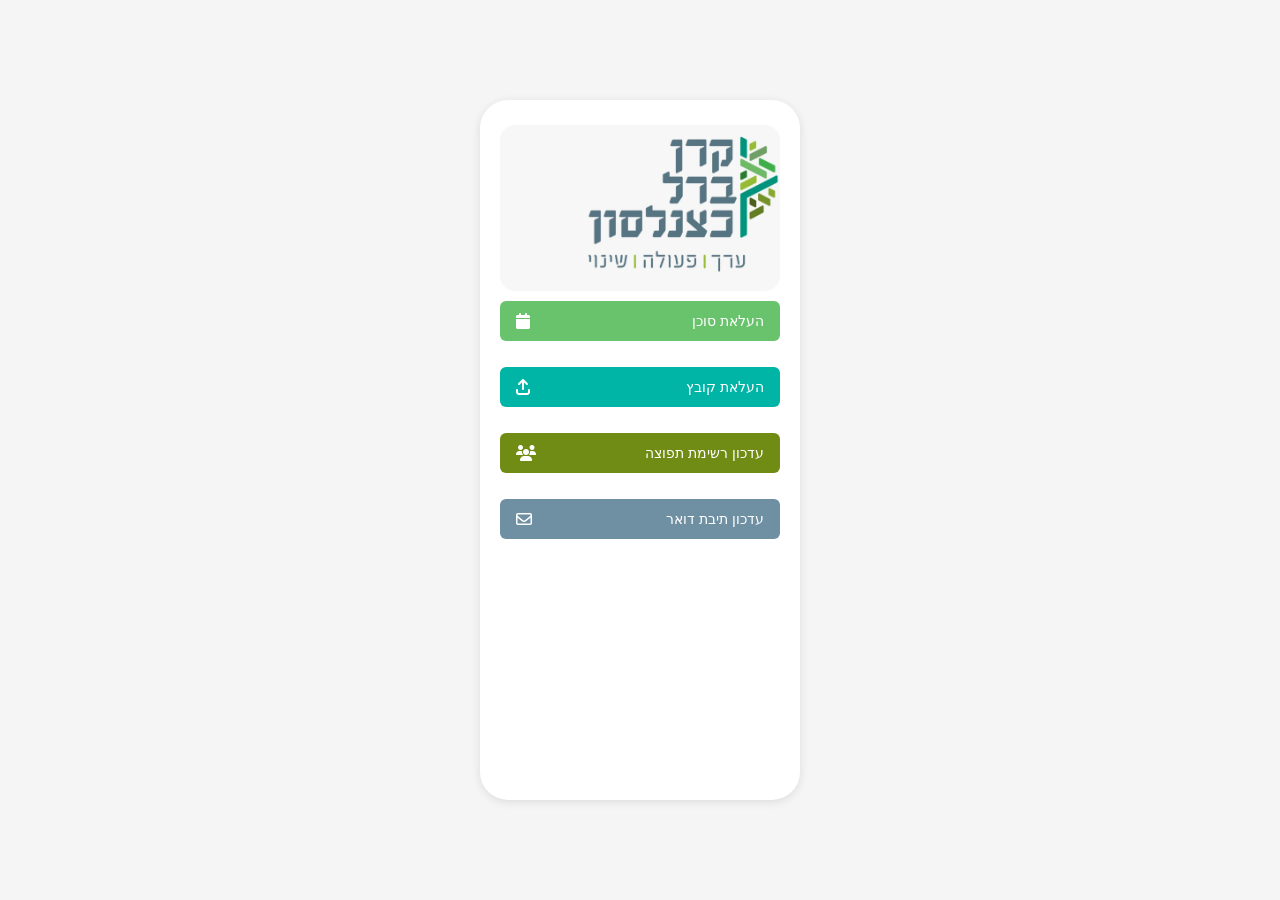
<file: public/index.html>
<!doctype html>
<html lang="he" dir="rtl">
<head>
  <meta charset="UTF-8">
  <meta name="viewport" content="width=device-width, initial-scale=1.0">
  <title>BERL</title>
  <link rel="stylesheet" href="https://cdnjs.cloudflare.com/ajax/libs/font-awesome/6.5.1/css/all.min.css">
  <link rel="stylesheet" href="index.css">
  <script src="app.js" defer></script>
</head>
<body>
  <main class="screen active" data-page="home">
    <div class="logo">
      <img src="logo.png" class="logo" width="70%" alt="BERL">
    </div>

    <div class="menu">
      <button class="btn light-green" type="button" data-target="agent.html">
        <span>העלאת סוכן</span>
        <i class="fa-solid fa-calendar"></i>
      </button>

      <button class="btn teal" type="button" data-target="upload.html">
        <span>העלאת קובץ</span>
        <i class="fa-solid fa-arrow-up-from-bracket"></i>
      </button>

      <button class="btn dark-green" type="button" data-target="mailing.html">
        <span>עדכון רשימת תפוצה</span>
        <i class="fa-solid fa-users"></i>
      </button>

      <button class="btn blue-gray" type="button" data-target="mailbox.html">
        <span>עדכון תיבת דואר</span>
        <i class="fa-regular fa-envelope"></i>
      </button>
    </div>
  </main>
</body>
</html>
</file>
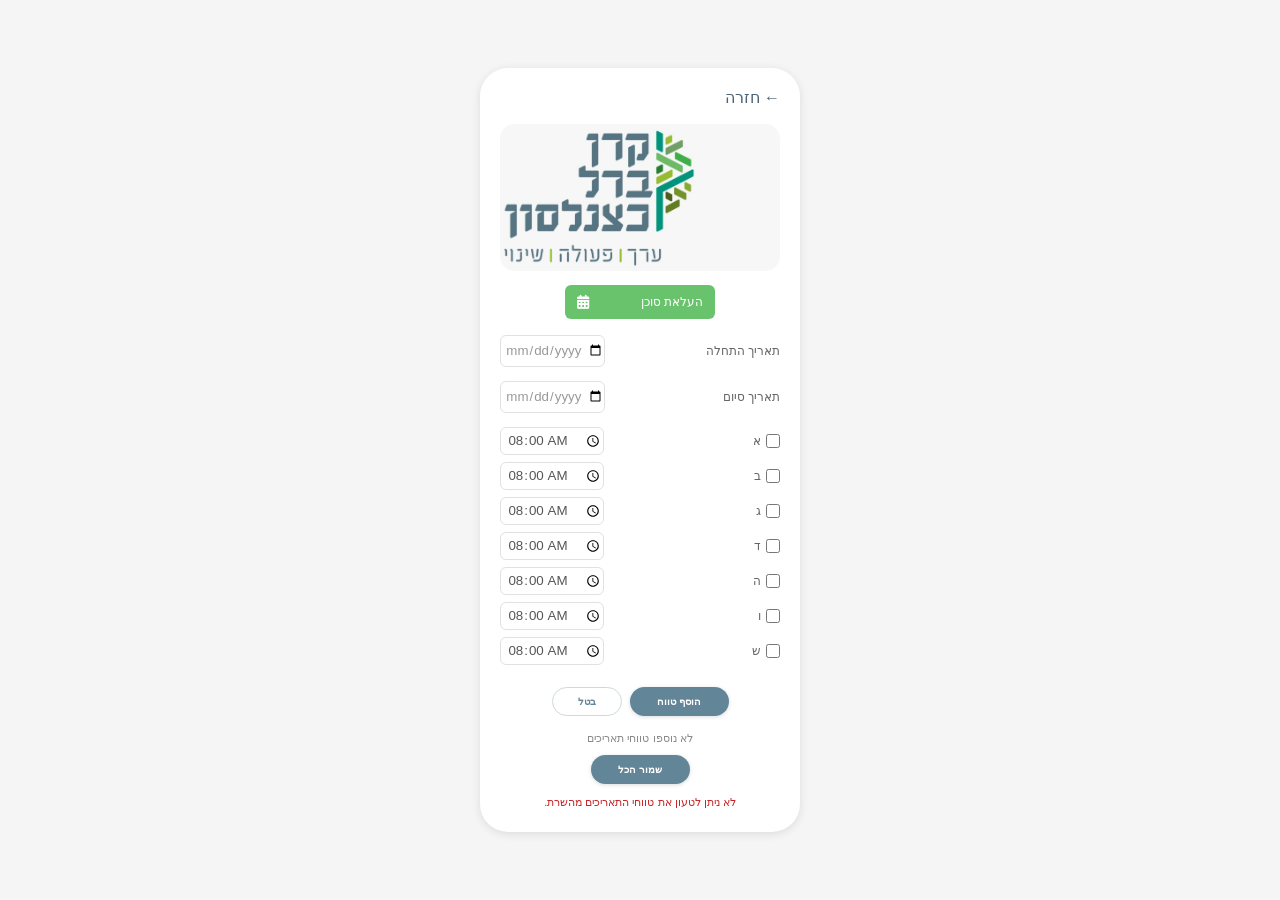
<file: public/agent.html>
<!doctype html>
<html lang="he" dir="rtl">
<head>
  <meta charset="UTF-8">
  <meta name="viewport" content="width=device-width, initial-scale=1.0">
  <title>BERL - העלאת סוכן</title>
  <link rel="stylesheet" href="https://cdnjs.cloudflare.com/ajax/libs/font-awesome/6.5.1/css/all.min.css">
  <link rel="stylesheet" href="index.css">
  <script src="app.js" defer></script>
</head>
<body>
  <main class="screen active agent-screen" data-page="agent">
    <button class="back-btn" type="button" data-target="index.html">← חזרה</button>

    <div class="logo agent-logo">
      <img src="logo.png" alt="BERL">
    </div>

    <section class="section agent-section">
      <div class="green-btn">
        <span>העלאת סוכן</span>
        <i class="fa-solid fa-calendar-days"></i>
      </div>

      <div class="date-area range-editor">
        <input id="editingRangeIndex" type="hidden" value="">
        <div class="row">
          <label for="startDate">תאריך התחלה</label>
          <input id="startDate" type="date">
        </div>
        <div class="row">
          <label for="endDate">תאריך סיום</label>
          <input id="endDate" type="date">
        </div>
      </div>

      <div class="range-days" id="rangeDayEditor">
        <div class="range-day" data-day-row="sun">
          <label><input class="day-box" type="checkbox" data-day-enabled="sun"> א</label>
          <input class="day-time" type="time" data-day-time="sun" value="08:00">
        </div>
        <div class="range-day" data-day-row="mon">
          <label><input class="day-box" type="checkbox" data-day-enabled="mon"> ב</label>
          <input class="day-time" type="time" data-day-time="mon" value="08:00">
        </div>
        <div class="range-day" data-day-row="tue">
          <label><input class="day-box" type="checkbox" data-day-enabled="tue"> ג</label>
          <input class="day-time" type="time" data-day-time="tue" value="08:00">
        </div>
        <div class="range-day" data-day-row="wed">
          <label><input class="day-box" type="checkbox" data-day-enabled="wed"> ד</label>
          <input class="day-time" type="time" data-day-time="wed" value="08:00">
        </div>
        <div class="range-day" data-day-row="thu">
          <label><input class="day-box" type="checkbox" data-day-enabled="thu"> ה</label>
          <input class="day-time" type="time" data-day-time="thu" value="08:00">
        </div>
        <div class="range-day" data-day-row="fri">
          <label><input class="day-box" type="checkbox" data-day-enabled="fri"> ו</label>
          <input class="day-time" type="time" data-day-time="fri" value="08:00">
        </div>
        <div class="range-day" data-day-row="sat">
          <label><input class="day-box" type="checkbox" data-day-enabled="sat"> ש</label>
          <input class="day-time" type="time" data-day-time="sat" value="08:00">
        </div>
      </div>

      <div class="range-actions">
        <button class="mailbox-submit" type="button" data-action="add-range">הוסף טווח</button>
        <button class="secondary-btn" type="button" data-action="cancel-edit">בטל</button>
      </div>

      <div id="rangeList" class="range-list"></div>

      <button class="mailbox-submit save-all-btn" type="button" data-action="save-schedule">שמור הכל</button>
    </section>

    <div id="pageStatus" class="page-status" role="status"></div>
  </main>
</body>
</html>
</file>
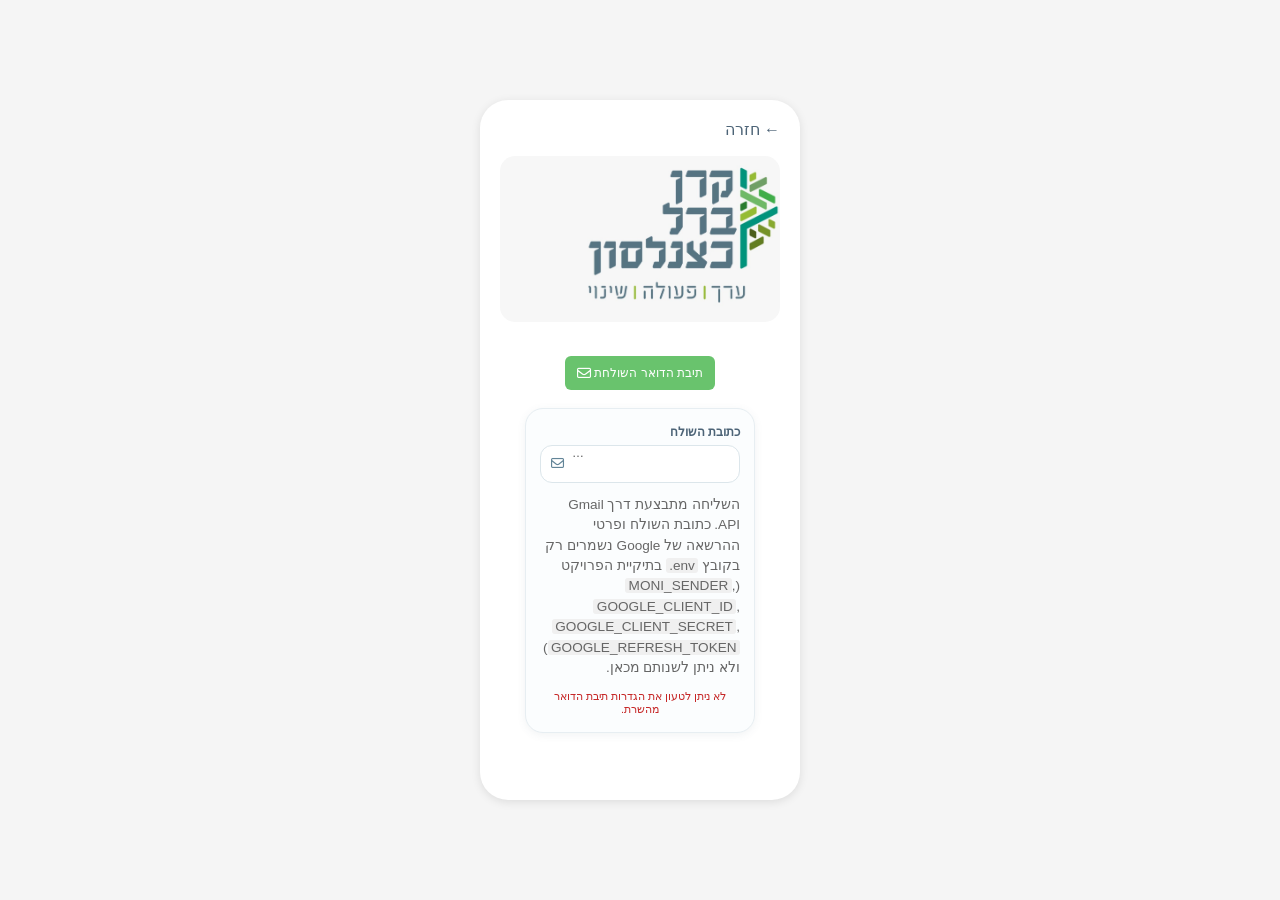
<file: public/mailbox.html>
<!doctype html>
<html lang="he" dir="rtl">
<head>
  <meta charset="UTF-8">
  <meta name="viewport" content="width=device-width, initial-scale=1.0">
  <title>BERL - תיבת דואר</title>
  <link rel="stylesheet" href="https://cdnjs.cloudflare.com/ajax/libs/font-awesome/6.5.1/css/all.min.css">
  <link rel="stylesheet" href="index.css">
  <script src="app.js" defer></script>
</head>
<body>
  <main class="screen active" data-page="mailbox">
    <button class="back-btn" type="button" data-target="index.html">← חזרה</button>

    <div class="logo">
      <img src="logo.png" class="logo" width="70%" alt="BERL">
    </div>

    <div class="mailbox-content">
      <div class="green-btn">
        <span>תיבת הדואר השולחת</span>
        <span class="icon"><i class="fa-regular fa-envelope"></i></span>
      </div>

      <div class="mailbox-card mailbox-readonly">
        <div class="mailbox-field">
          <label>כתובת השולח</label>
          <div class="input-shell">
            <i class="fa-regular fa-envelope"></i>
            <span id="senderEmail" class="mailbox-input" dir="ltr">…</span>
          </div>
        </div>
        <p class="mailbox-hint">
          השליחה מתבצעת דרך Gmail API. כתובת השולח ופרטי ההרשאה של Google נשמרים רק בקובץ
          <code>.env</code> בתיקיית הפרויקט (<code>MONI_SENDER</code>, <code>GOOGLE_CLIENT_ID</code>,
          <code>GOOGLE_CLIENT_SECRET</code>, <code>GOOGLE_REFRESH_TOKEN</code>) ולא ניתן לשנותם מכאן.
        </p>
        <div id="pageStatus" class="page-status" role="status"></div>
      </div>
    </div>
  </main>
</body>
</html>
</file>
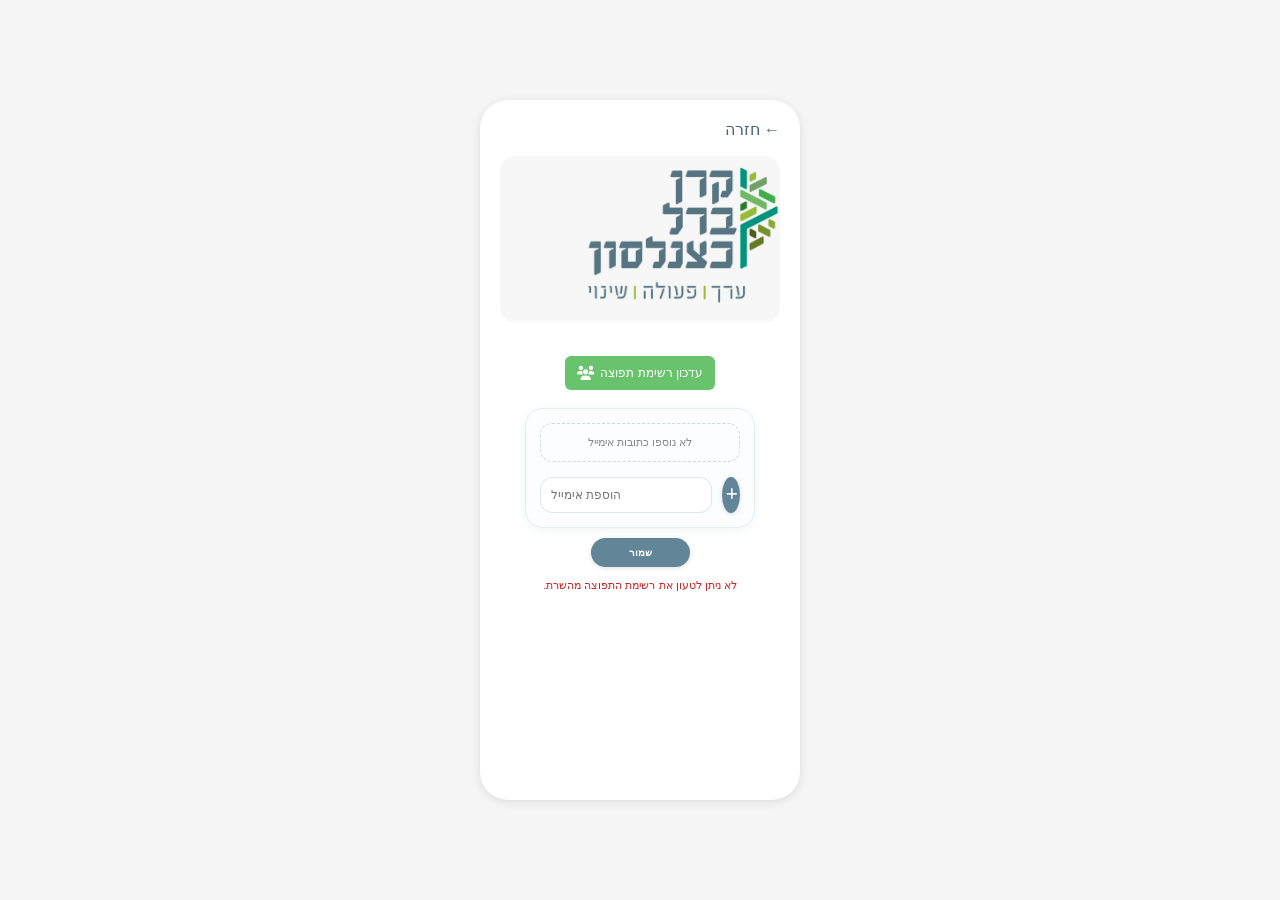
<file: public/mailing.html>
<!doctype html>
<html lang="he" dir="rtl">
<head>
  <meta charset="UTF-8">
  <meta name="viewport" content="width=device-width, initial-scale=1.0">
  <title>BERL - רשימת תפוצה</title>
  <link rel="stylesheet" href="https://cdnjs.cloudflare.com/ajax/libs/font-awesome/6.5.1/css/all.min.css">
  <link rel="stylesheet" href="index.css">
  <script src="app.js" defer></script>
</head>
<body>
  <main class="screen active" data-page="mailing">
    <button class="back-btn" type="button" data-target="index.html">← חזרה</button>

    <div class="logo">
      <img src="logo.png" class="logo" width="70%" alt="BERL">
    </div>

    <div class="mailing-content">
      <div class="green-btn">
        <span>עדכון רשימת תפוצה</span>
        <span class="icon"><i class="fa-solid fa-users"></i></span>
      </div>

      <div class="mailing-card">
        <div id="emailList" class="email-list">
          <div class="empty-mailing">לא נוספו כתובות אימייל</div>
        </div>

        <div class="add-row">
          <input id="newEmail" type="email" placeholder="הוספת אימייל">
          <button class="plus" type="button" data-action="add-email" aria-label="הוסף אימייל">
            <i class="fa-solid fa-plus"></i>
          </button>
        </div>
      </div>

      <button class="mailbox-submit mailing-save" type="button" data-action="save-mailing-list">שמור</button>
      <div id="pageStatus" class="page-status" role="status"></div>
    </div>
  </main>
</body>
</html>
</file>
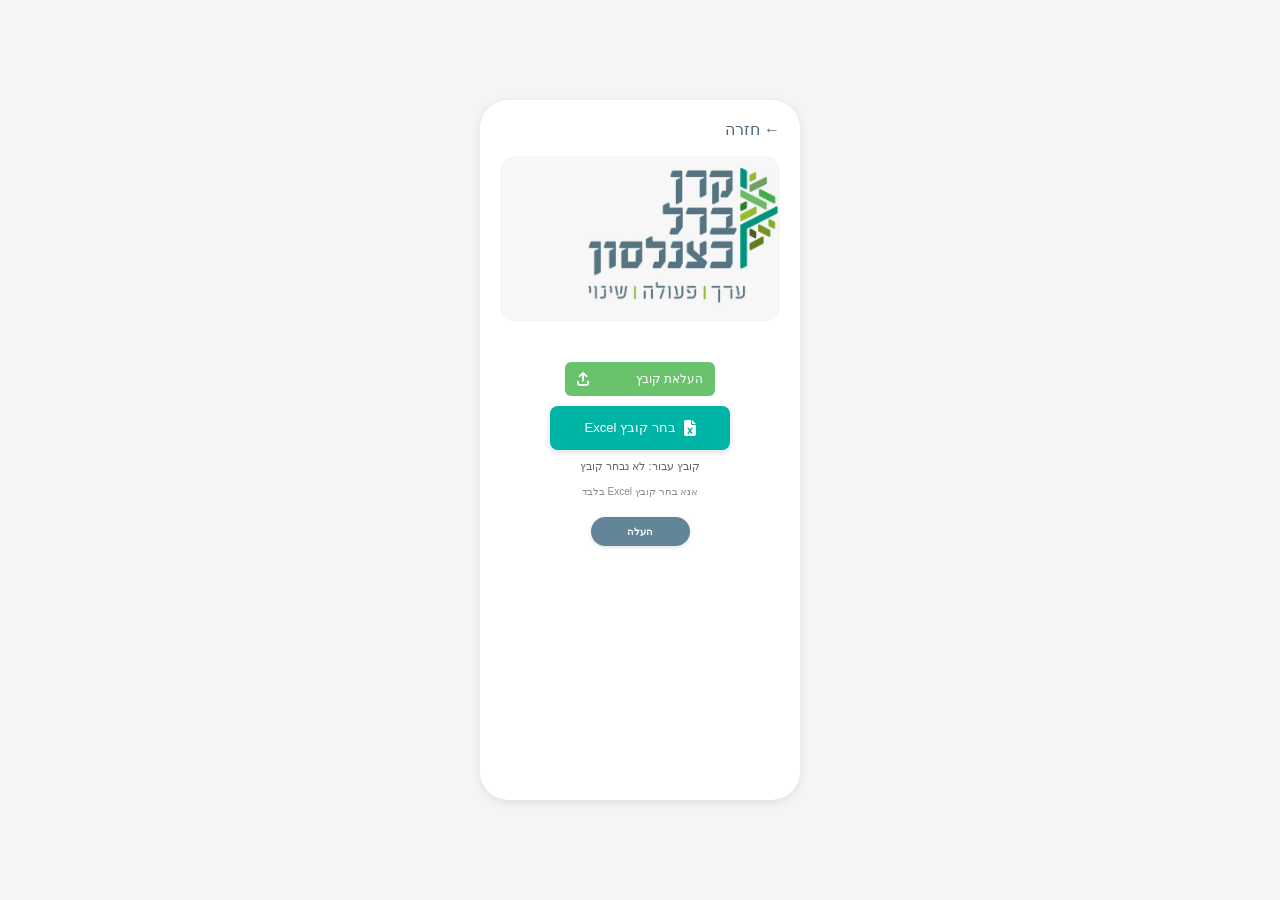
<file: public/upload.html>
<!doctype html>
<html lang="he" dir="rtl">
<head>
  <meta charset="UTF-8">
  <meta name="viewport" content="width=device-width, initial-scale=1.0">
  <title>BERL - העלאת קובץ</title>
  <link rel="stylesheet" href="https://cdnjs.cloudflare.com/ajax/libs/font-awesome/6.5.1/css/all.min.css">
  <link rel="stylesheet" href="index.css">
  <script src="app.js" defer></script>
</head>
<body>
  <main class="screen active" data-page="upload">
    <button class="back-btn" type="button" data-target="index.html">← חזרה</button>
    <div class="logo">
      <img src="logo.png" class="logo" width="70%" alt="BERL">
    </div>

    <div class="upload-content">
      <div class="green-btn">
        <span>העלאת קובץ</span>
        <span class="icon"><i class="fa-solid fa-arrow-up-from-bracket"></i></span>
      </div>

      <label for="excelUpload" class="upload-box">
        <i class="fa-solid fa-file-excel"></i>
        <span>בחר קובץ Excel</span>
      </label>
      <input type="file" id="excelUpload" hidden accept=".xlsx,.xls,application/vnd.openxmlformats-officedocument.spreadsheetml.sheet,application/vnd.ms-excel">

      <p id="selectedFile" class="upload-file-name">קובץ עבור: לא נבחר קובץ</p>
      <div class="upload-hint">אנא בחר קובץ Excel בלבד</div>
      <button class="mailbox-submit" type="button" data-action="upload-file">העלה</button>
      <div id="pageStatus" class="upload-status" role="status"></div>
    </div>
  </main>
</body>
</html>
</file>
<file: public/index.css>
* {
  margin: 0;
  padding: 0;
  box-sizing: border-box;
  font-family: Arial, sans-serif;
}

body {
  background: #f5f5f5;
  display: flex;
  justify-content: center;
  align-items: center;
  min-height: 100vh;
}

.screen {
  display: none;
  width: 320px;
  min-height: 700px;
  max-height: 95vh;
  overflow-y: auto;
  background: #fff;
  border-radius: 28px;
  padding: 20px;
  box-shadow: 0 2px 10px rgba(0, 0, 0, 0.1);
}

.screen.active {
  display: block;
}


/* Home */
.logo {
  text-align: right;
  margin-top: 5px;
  margin-bottom: 10px;
  background-color: #f7f7f7;
  border-radius: 15px;
}

.logo h1 {
  font-size: 32px;
  line-height: 1;
  color: #4d6477;
  font-weight: bold;
}

.logo span {
  display: block;
  color: #8a8a8a;
  font-size: 14px;
  margin-top: 4px;
}

.menu {
  display: flex;
  flex-direction: column;
  gap: 26px;
  margin-top: 2px;
}

.btn {
  display: flex;
  align-items: center;
  justify-content: space-between;
  color: white;
  border: none;
  border-radius: 6px;
  padding: 12px 16px;
  font-size: 14px;
  cursor: pointer;
  width: 100%;
  height: 40px;
}

.btn i {
  font-size: 16px;
}

.light-green {
  background: #69c36d;
}

.teal {
  background: #00b4a6;
}

.dark-green {
  background: #718c15;
}

.blue-gray {
  background: #6f8fa3;
}

.user-text {
  text-align: center;
  color: #666;
  font-size: 13px;
  margin-top: -10px;
}


/* Agent */
.logo-text {
  color: #50677a;
  font-weight: bold;
  line-height: 1;
  font-size: 14px;
}

.logo-sub {
  color: #c9a25f;
  font-size: 10px;
}

.section {
  margin-top: 50px;
}

.agent-section {
  margin-top: 12px;
}

.agent-logo {
  margin-bottom: 14px;
}

.agent-logo img {
  display: block;
  width: 70%;
  height: auto;
  margin-right: auto;
  border-radius: 15px;
}

.green-btn {
  width: 150px;
  height: 34px;
  background: #69c36d;
  color: white;
  border: none;
  border-radius: 6px;
  display: flex;
  align-items: center;
  justify-content: space-between;
  padding: 0 12px;
  margin: auto;
  font-size: 12px;
  cursor: default;
  pointer-events: none;
}

.green-btn i {
  font-size: 14px;
}

.green-btn .icon {
  font-size: 15px;
  line-height: 1;
  pointer-events: none;
}

.date-area {
  margin-top: 25px;
}

.range-editor {
  margin-top: 16px;
}

.row {
  display: flex;
  align-items: center;
  justify-content: space-between;
  margin-bottom: 14px;
}

.row label {
  font-size: 12px;
  color: #666;
  width: 90px;
}

.row input {
  width: 105px;
  height: 32px;
  border: 1px solid #e1e1e1;
  border-radius: 6px;
  text-align: center;
  color: #999;
}

.range-days {
  display: flex;
  flex-direction: column;
  gap: 7px;
  margin-top: 12px;
}

.range-day {
  display: flex;
  align-items: center;
  justify-content: space-between;
  gap: 8px;
  font-size: 12px;
  color: #666;
}

.range-day label {
  display: flex;
  align-items: center;
  justify-content: flex-start;
  gap: 5px;
  min-width: 44px;
}

.day-time {
  width: 104px;
  height: 28px;
  border: 1px solid #e1e1e1;
  border-radius: 6px;
  text-align: center;
  color: #555;
}

.range-actions {
  display: flex;
  align-items: center;
  justify-content: center;
  gap: 8px;
  margin-top: 12px;
}

.secondary-btn {
  width: 70px;
  height: 29px;
  margin-top: 10px;
  border: 1px solid #cfd8dc;
  border-radius: 18px;
  background: #fff;
  color: #638598;
  font-size: 10px;
  font-weight: 600;
  cursor: pointer;
}

.range-list {
  display: flex;
  flex-direction: column;
  gap: 8px;
  margin-top: 16px;
}

.empty-ranges {
  font-size: 11px;
  color: #8a8a8a;
  text-align: center;
}

.range-card {
  border: 1px solid #e1e1e1;
  border-radius: 10px;
  padding: 8px;
  background: #fafafa;
}

.range-card-header {
  display: flex;
  align-items: center;
  justify-content: space-between;
  gap: 8px;
  color: #4d6477;
  direction: ltr;
  font-size: 11px;
}

.range-card-actions {
  display: flex;
  gap: 6px;
}

.range-card-actions button {
  border: none;
  background: transparent;
  color: #4d6477;
  cursor: pointer;
  font-size: 12px;
}

.range-card-actions button[data-action="delete-range"] {
  color: #b94a48;
}

.range-card-days {
  display: flex;
  flex-wrap: wrap;
  gap: 5px;
  margin-top: 8px;
  direction: rtl;
}

.range-card-days span {
  border-radius: 10px;
  background: #eef5f8;
  color: #4d6477;
  padding: 3px 6px;
  font-size: 10px;
}

.save-all-btn {
  display: block;
  margin: 14px auto 0;
}

.add-btn {
  text-align: center;
  margin-top: 10px;
  margin-bottom: 70px;
}

.add-btn button {
  border: none;
  background: none;
  font-size: 22px;
  color: #666;
  cursor: pointer;
}

.time-section {
  margin-top: 20px;
}

.time-btn {
  width: 150px;
  height: 34px;
  background: #69c36d;
  color: white;
  border: none;
  border-radius: 6px;
  display: flex;
  align-items: center;
  justify-content: space-between;
  padding: 0 12px;
  margin: auto;
  font-size: 12px;
  cursor: pointer;
}

.days {
  margin-top: 25px;
  text-align: center;
}

.day-row {
  display: flex;
  justify-content: center;
  gap: 8px;
  margin-bottom: 15px;
  align-items: flex-start;
}

.day-option {
  display: flex;
  flex-direction: column;
  align-items: center;
  gap: 4px;
  font-size: 12px;
  color: #666;
}

.day-box {
  width: 14px;
  height: 14px;
  margin: 0;
}

.time-picker {
  display: flex;
  justify-content: center;
  align-items: center;
  gap: 8px;
}

.time-picker input,
.time-picker select {
  width: 85px;
  height: 24px;
  text-align: center;
  border: 1px solid #888;
  border-radius: 4px;
  background: #fff;
}

.save-btn {
  background: #e3bf89;
  border: none;
  padding: 4px 10px;
  cursor: pointer;
}

.back-btn {
  background: none;
  border: none;
  color: #4d6477;
  font-size: 16px;
  cursor: pointer;
  margin-bottom: 12px;
}


/* Mailing list */
.mailing-content {
  margin-top: 34px;
  display: flex;
  flex-direction: column;
  align-items: center;
}

.mailing-card {
  width: 230px;
  margin-top: 18px;
  padding: 14px;
  border: 1px solid #e7eef2;
  border-radius: 18px;
  background: #fbfdfe;
  box-shadow: 0 2px 8px rgba(77, 100, 119, 0.08);
}

.email-list {
  display: flex;
  flex-direction: column;
  gap: 8px;
  min-height: 42px;
  margin-bottom: 12px;
}

.empty-mailing {
  padding: 12px 8px;
  border: 1px dashed #cfd8dc;
  border-radius: 12px;
  color: #8a8a8a;
  font-size: 11px;
  text-align: center;
}

.email-row {
  width: 100%;
  height: 34px;
  border: 1px solid #dce6eb;
  border-radius: 10px;
  display: flex;
  align-items: center;
  background: #fff;
  box-sizing: border-box;
  direction: ltr;
  overflow: hidden;
}

.email-row input {
  flex: 1;
  height: 100%;
  border: none;
  outline: none;
  padding: 0 10px;
  box-sizing: border-box;
  font-size: 12px;
  color: #555;
  direction: ltr;
}

.delete-box {
  width: 34px;
  height: 100%;
  border: 0;
  border-left: 1px solid #cfcfcf;
  display: flex;
  align-items: center;
  justify-content: center;
  color: #b94a48;
  font-size: 13px;
  background: transparent;
  cursor: pointer;
}

.add-row {
  width: 100%;
  height: 36px;
  display: flex;
  align-items: center;
  gap: 10px;
  direction: ltr;
}

.add-row input {
  flex: 1;
  height: 36px;
  border: 1px solid #dce6eb;
  border-radius: 12px;
  outline: none;
  padding: 0 10px;
  box-sizing: border-box;
  font-size: 12px;
  color: #555;
  direction: ltr;
}

.plus {
  border: none;
  width: 36px;
  height: 36px;
  border-radius: 50%;
  background: #638598;
  font-size: 13px;
  line-height: 1;
  color: #fff;
  cursor: pointer;
  padding: 0;
  box-shadow: 0 1px 4px rgba(0, 0, 0, 0.14);
}

.mailing-save {
  margin-top: 18px;
}

.upload-content {
  margin-top: 40px;
  display: flex;
  flex-direction: column;
  align-items: center;
  gap: 10px;
}

.upload-box {
  width: 180px;
  height: 44px;
  background: #00b4a6;
  color: white;
  border-radius: 8px;
  display: flex;
  align-items: center;
  justify-content: center;
  gap: 8px;
  cursor: pointer;
  font-size: 13px;
  box-shadow: 0 2px 6px rgba(0, 0, 0, 0.15);
}

.upload-box i {
  font-size: 16px;
}

.upload-file-name {
  font-size: 11px;
  color: #666;
  min-height: 16px;
  text-align: center;
}

.upload-hint {
  font-size: 10px;
  color: #888;
  text-align: center;
}

.upload-status {
  font-size: 11px;
  min-height: 16px;
  text-align: center;
}

.page-status {
  min-height: 16px;
  margin-top: 12px;
  font-size: 11px;
  text-align: center;
}

.mailbox-content {
  margin-top: 34px;
  display: flex;
  flex-direction: column;
  align-items: center;
}

.mailbox-form {
  display: flex;
  flex-direction: column;
  align-items: stretch;
  gap: 12px;
}

.mailbox-card {
  width: 230px;
  margin-top: 18px;
  padding: 16px 14px;
  border: 1px solid #e7eef2;
  border-radius: 18px;
  background: #fbfdfe;
  box-shadow: 0 2px 8px rgba(77, 100, 119, 0.08);
}

.mailbox-field {
  display: flex;
  flex-direction: column;
  gap: 6px;
}

.mailbox-field label {
  color: #4d6477;
  font-size: 12px;
  font-weight: 600;
}

.input-shell {
  display: flex;
  align-items: center;
  gap: 8px;
  height: 38px;
  padding: 0 10px;
  border: 1px solid #dce6eb;
  border-radius: 12px;
  background: #fff;
  direction: ltr;
}

.input-shell i {
  color: #638598;
  font-size: 13px;
}

.mailbox-input {
  width: 100%;
  height: 100%;
  border: none;
  padding: 0;
  font-size: 12px;
  outline: none;
  direction: ltr;
  text-align: left;
  color: #555;
  background: transparent;
}

.mailbox-input::placeholder {
  color: #8d8d8d;
}

.mailbox-submit {
  width: 99px;
  height: 29px;
  margin-top: 10px;
  border: none;
  border-radius: 18px;
  background: #638598;
  color: white;
  font-size: 10px;
  font-weight: 600;
  cursor: pointer;
  box-shadow: 0 1px 4px rgba(0, 0, 0, 0.14);
}

.mailbox-submit:hover {
  background: #577889;
}

.mailbox-save {
  align-self: center;
  margin-top: 4px;
}

.mailbox-error {
  display: none;
  width: 100%;
  margin-top: 0;
  color: #c62828;
  font-size: 11px;
  text-align: center;
  direction: rtl;
  line-height: 1.35;
}

/* Mailbox page is read-only: credentials live in .env */
.mailbox-readonly .mailbox-input { display: inline-block; min-height: 1.5em; }
.mailbox-hint { font-size: 0.85rem; color: #666; line-height: 1.5; margin: 0.75rem 0; }
.mailbox-hint code { direction: ltr; unicode-bidi: embed; background: #f0f0f0; padding: 0 0.25em; border-radius: 3px; }
</file>
